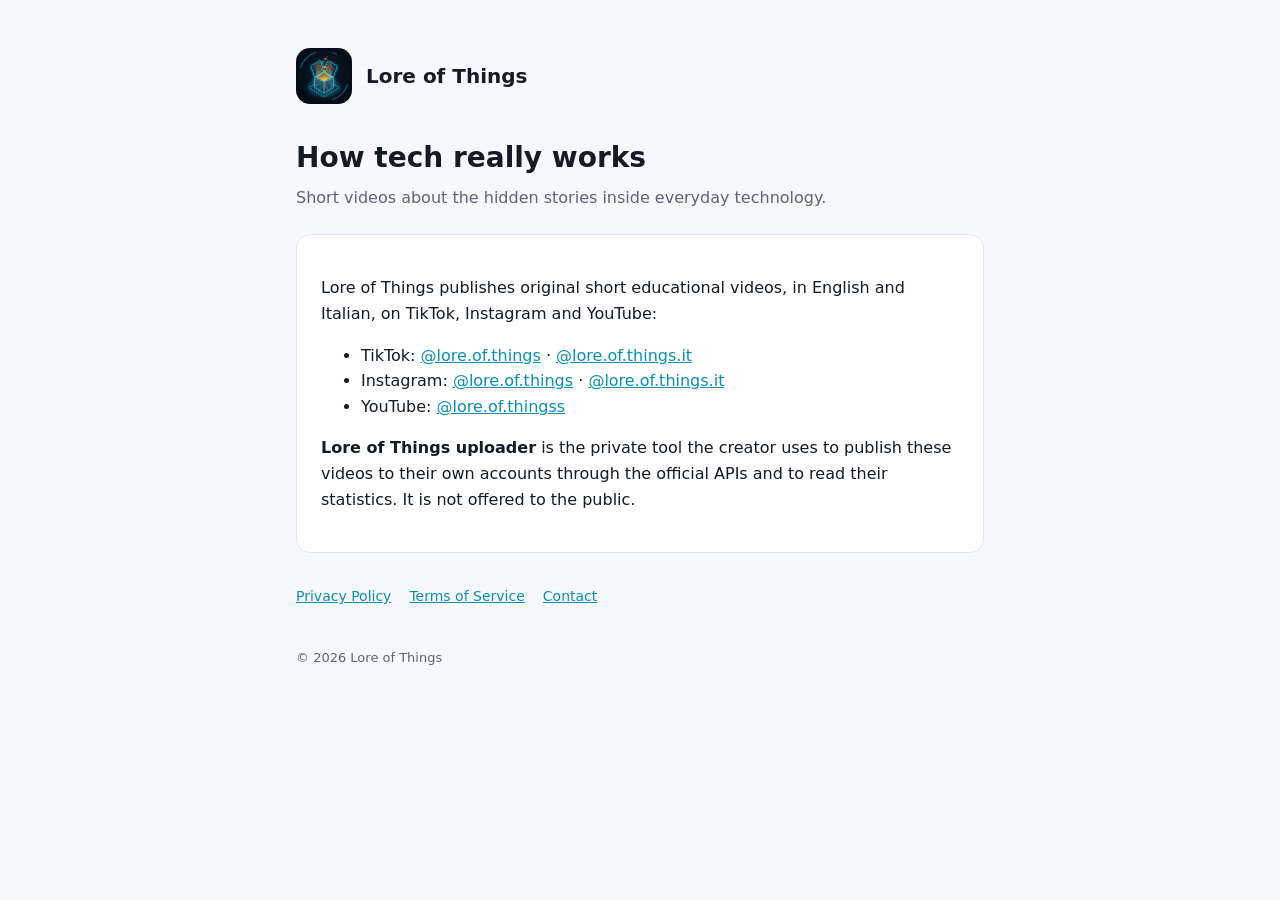
<file: index.html>
<!doctype html>
<html lang="en">
<head>
  <meta charset="utf-8">
  <meta name="viewport" content="width=device-width, initial-scale=1">
  <title>Lore of Things</title>
  <meta name="description" content="Lore of Things: short videos about how everyday technology really works.">
  <link rel="icon" href="logo.png">
  <link rel="stylesheet" href="style.css">
</head>
<body>
  <main>
    <header><img src="logo.png" alt=""><a href="./">Lore of Things</a></header>
    <h1>How tech really works</h1>
    <p class="date">Short videos about the hidden stories inside everyday technology.</p>
    <div class="card">
      <p>Lore of Things publishes original short educational videos, in English and Italian, on TikTok, Instagram and YouTube:</p>
      <ul>
        <li>TikTok: <a href="https://www.tiktok.com/@lore.of.things">@lore.of.things</a> · <a href="https://www.tiktok.com/@lore.of.things.it">@lore.of.things.it</a></li>
        <li>Instagram: <a href="https://www.instagram.com/lore.of.things/">@lore.of.things</a> · <a href="https://www.instagram.com/lore.of.things.it/">@lore.of.things.it</a></li>
        <li>YouTube: <a href="https://www.youtube.com/@lore.of.thingss">@lore.of.thingss</a></li>
      </ul>
      <p><b>Lore of Things uploader</b> is the private tool the creator uses to publish these videos to their own accounts through the official APIs and to read their statistics. It is not offered to the public.</p>
    </div>
    <nav><a href="privacy.html">Privacy Policy</a><a href="terms.html">Terms of Service</a><a href="mailto:loreofthings1@gmail.com">Contact</a></nav>
    <footer>© 2026 Lore of Things</footer>
  </main>
</body>
</html>
</file>
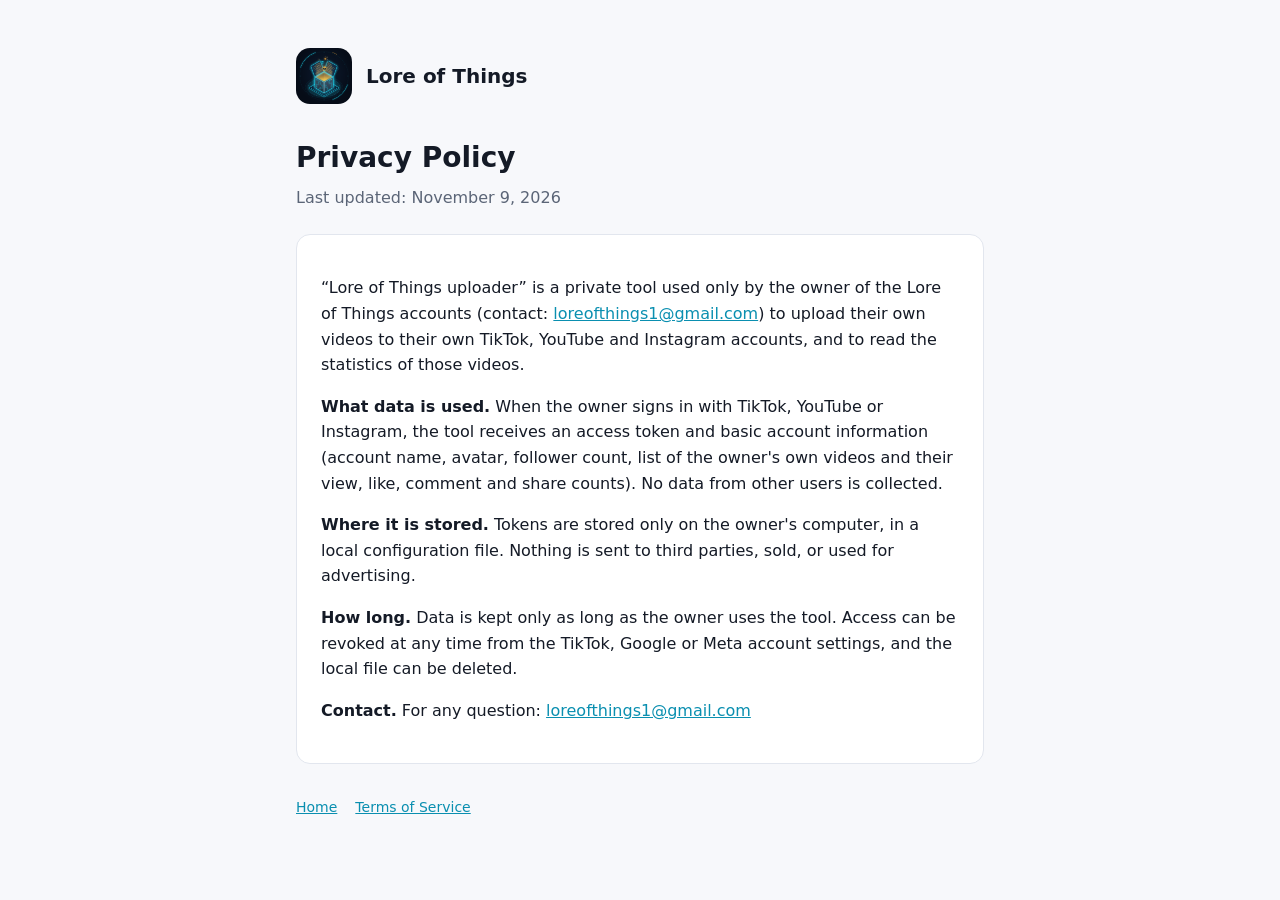
<file: privacy.html>
<!doctype html>
<html lang="en">
<head>
  <meta charset="utf-8">
  <meta name="viewport" content="width=device-width, initial-scale=1">
  <title>Privacy Policy · Lore of Things</title>
  <link rel="icon" href="logo.png">
  <link rel="stylesheet" href="style.css">
</head>
<body>
  <main>
    <header><img src="logo.png" alt=""><a href="./">Lore of Things</a></header>
    <h1>Privacy Policy</h1>
    <p class="date">Last updated: November 9, 2026</p>
    <div class="card">
      <p>“Lore of Things uploader” is a private tool used only by the owner of the Lore of Things accounts (contact: <a href="mailto:loreofthings1@gmail.com">loreofthings1@gmail.com</a>) to upload their own videos to their own TikTok, YouTube and Instagram accounts, and to read the statistics of those videos.</p>
      <p><b>What data is used.</b> When the owner signs in with TikTok, YouTube or Instagram, the tool receives an access token and basic account information (account name, avatar, follower count, list of the owner's own videos and their view, like, comment and share counts). No data from other users is collected.</p>
      <p><b>Where it is stored.</b> Tokens are stored only on the owner's computer, in a local configuration file. Nothing is sent to third parties, sold, or used for advertising.</p>
      <p><b>How long.</b> Data is kept only as long as the owner uses the tool. Access can be revoked at any time from the TikTok, Google or Meta account settings, and the local file can be deleted.</p>
      <p><b>Contact.</b> For any question: <a href="mailto:loreofthings1@gmail.com">loreofthings1@gmail.com</a></p>
    </div>
    <nav><a href="./">Home</a><a href="terms.html">Terms of Service</a></nav>
  </main>
</body>
</html>
</file>
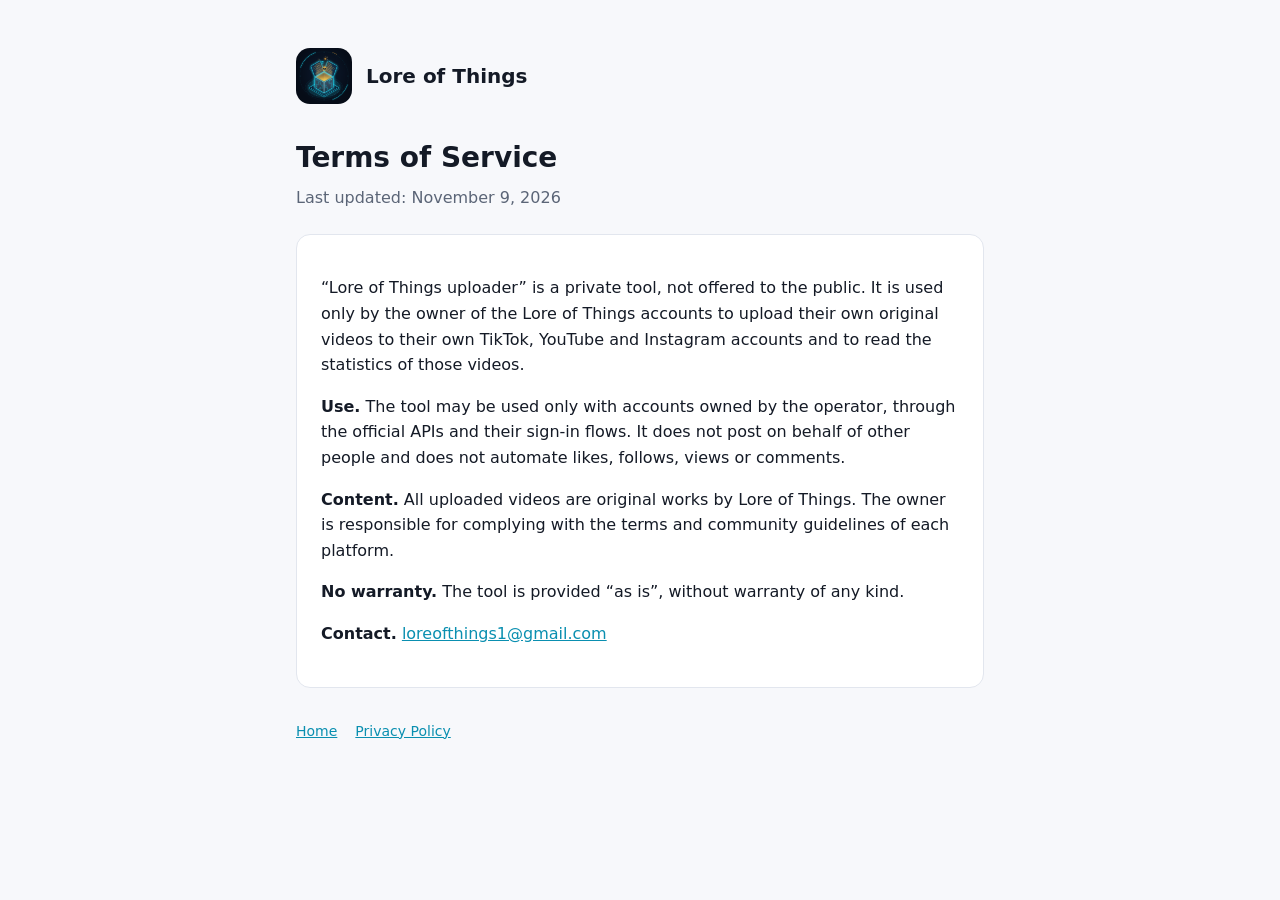
<file: terms.html>
<!doctype html>
<html lang="en">
<head>
  <meta charset="utf-8">
  <meta name="viewport" content="width=device-width, initial-scale=1">
  <title>Terms of Service · Lore of Things</title>
  <link rel="icon" href="logo.png">
  <link rel="stylesheet" href="style.css">
</head>
<body>
  <main>
    <header><img src="logo.png" alt=""><a href="./">Lore of Things</a></header>
    <h1>Terms of Service</h1>
    <p class="date">Last updated: November 9, 2026</p>
    <div class="card">
      <p>“Lore of Things uploader” is a private tool, not offered to the public. It is used only by the owner of the Lore of Things accounts to upload their own original videos to their own TikTok, YouTube and Instagram accounts and to read the statistics of those videos.</p>
      <p><b>Use.</b> The tool may be used only with accounts owned by the operator, through the official APIs and their sign-in flows. It does not post on behalf of other people and does not automate likes, follows, views or comments.</p>
      <p><b>Content.</b> All uploaded videos are original works by Lore of Things. The owner is responsible for complying with the terms and community guidelines of each platform.</p>
      <p><b>No warranty.</b> The tool is provided “as is”, without warranty of any kind.</p>
      <p><b>Contact.</b> <a href="mailto:loreofthings1@gmail.com">loreofthings1@gmail.com</a></p>
    </div>
    <nav><a href="./">Home</a><a href="privacy.html">Privacy Policy</a></nav>
  </main>
</body>
</html>
</file>
<file: style.css>
:root {
  --bg: #f7f8fb;
  --text: #141a26;
  --muted: #5b6577;
  --accent: #0a8fb0;
  --card: #ffffff;
  --line: #e2e6ee;
}
@media (prefers-color-scheme: dark) {
  :root:not([data-theme="light"]) {
    --bg: #0b0f17;
    --text: #e6edf7;
    --muted: #8a97ad;
    --accent: #3de0ff;
    --card: #121826;
    --line: #243049;
  }
}
* { box-sizing: border-box; }
body {
  margin: 0;
  background: var(--bg);
  color: var(--text);
  font: 16px/1.6 "Segoe UI", system-ui, -apple-system, sans-serif;
}
main { max-width: 720px; margin: 0 auto; padding: 48px 16px 64px; }
header { display: flex; align-items: center; gap: 14px; margin-bottom: 32px; }
header img { width: 56px; height: 56px; border-radius: 14px; }
header a { color: inherit; text-decoration: none; font-weight: 700; font-size: 20px; }
h1 { font-size: 28px; margin: 0 0 4px; }
.date { color: var(--muted); margin: 0 0 24px; }
.card { background: var(--card); border: 1px solid var(--line); border-radius: 14px; padding: 24px; }
a { color: var(--accent); }
nav { display: flex; gap: 18px; flex-wrap: wrap; margin-top: 32px; font-size: 14px; }
footer { color: var(--muted); font-size: 13px; margin-top: 40px; }
</file>
